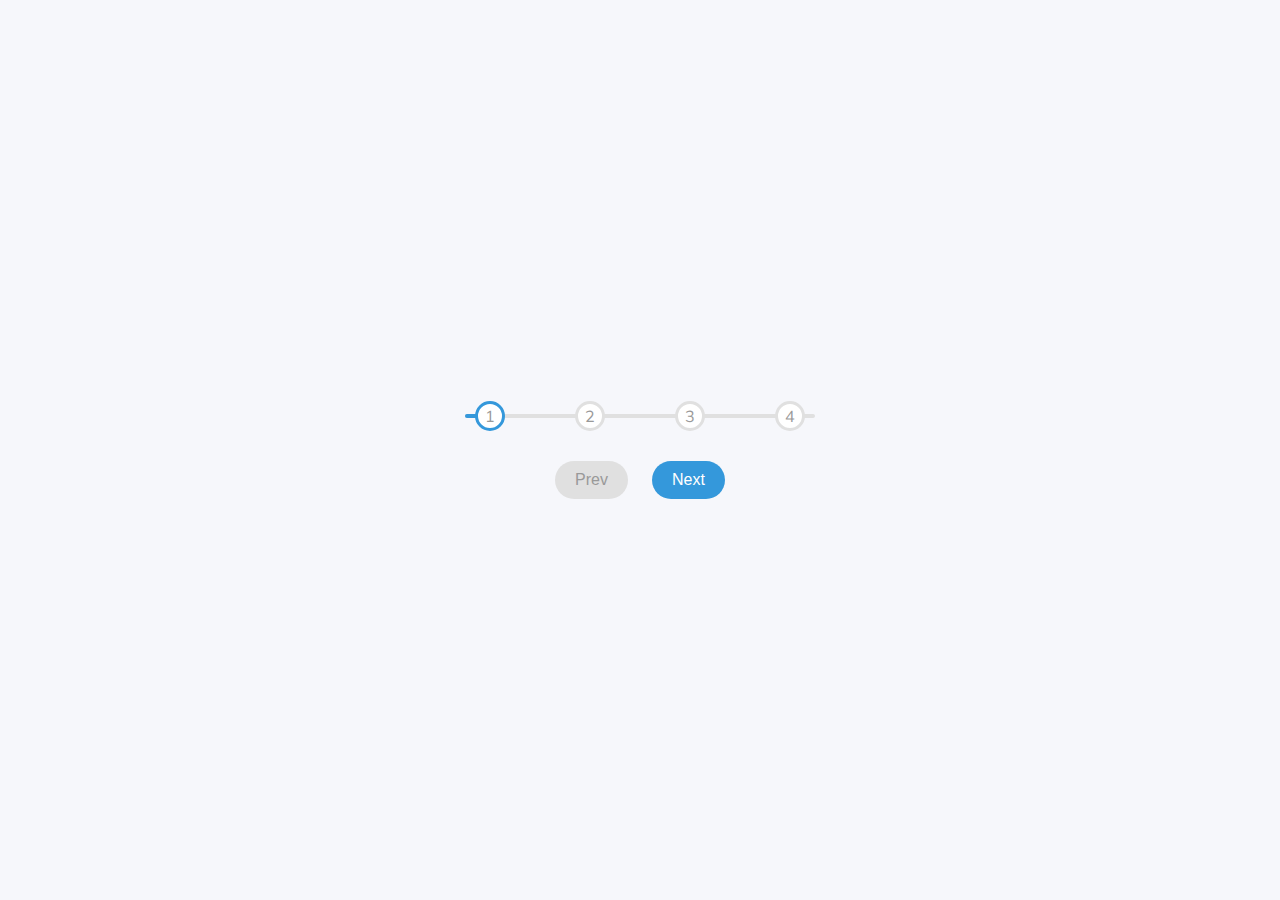
<file: Day2 - form steps/index.html>
<!DOCTYPE html>
<html lang="en">
  <head>
    <meta charset="UTF-8" />
    <meta name="viewport" content="width=device-width, initial-scale=1.0" />
    <link rel="stylesheet" href="style.css" />
    <title>My Project</title>
  </head>
  <body>
    <div class="container">
      <div class="progress-container">
        <div class="progress" id="progress"></div>
        <div class="circle active">
          <span>1</span>
        </div>
        <div class="circle">
          <span>2</span>
        </div>
        <div class="circle">
          <span>3</span>
        </div>
        <div class="circle">
          <span>4</span>
        </div>
      </div>
      <button class="btn" id="prev" disabled>Prev</button>
      <button class="btn" id="next">Next</button>
    </div>
    <script src="script.js"></script>
  </body>
</html>
</file>
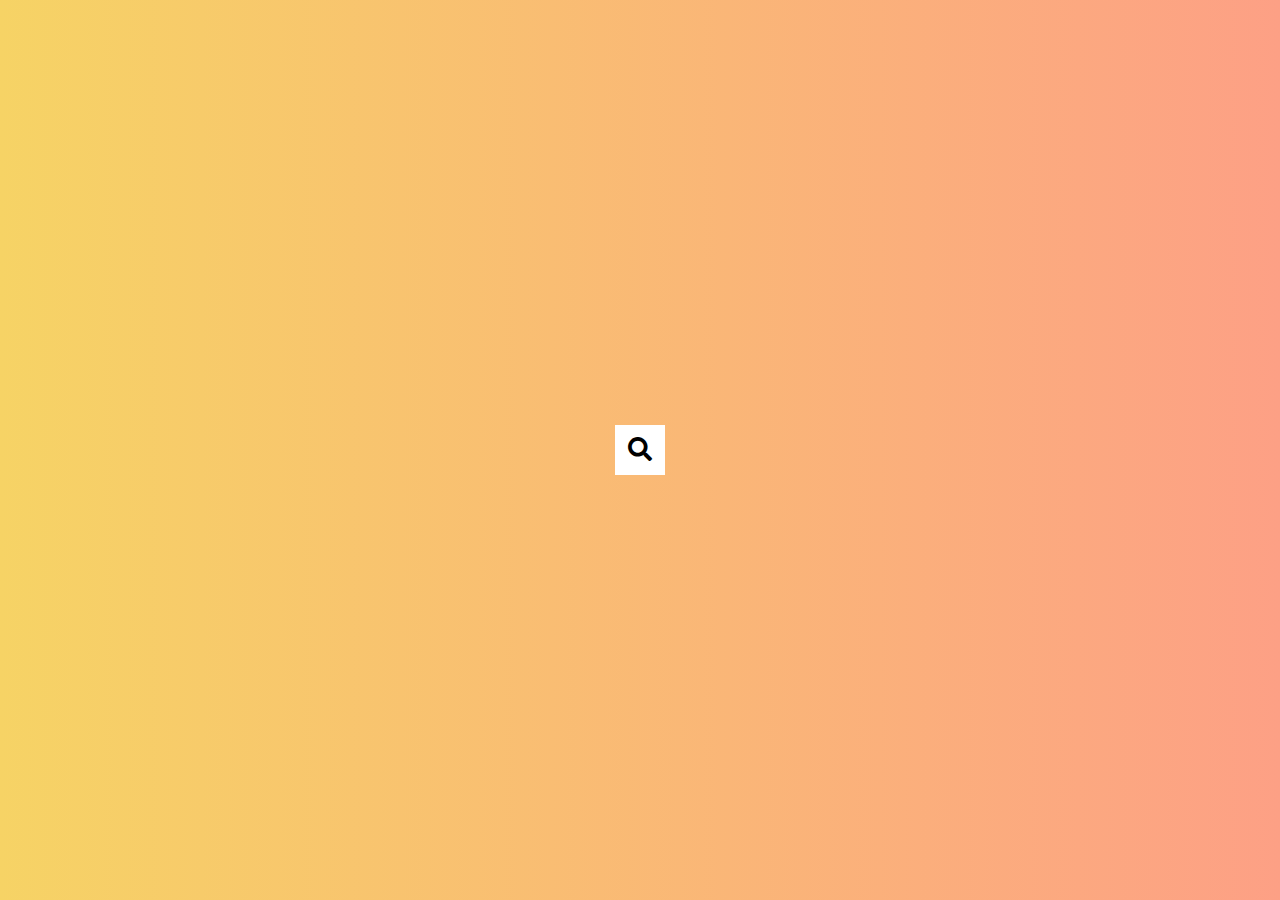
<file: Day4 - search widget/index.html>
<!DOCTYPE html>
<html lang="en">
  <head>
    <meta charset="UTF-8" />
    <meta name="viewport" content="width=device-width, initial-scale=1.0" />
    <link rel="stylesheet" href="style.css" />
    <title>My Project</title>
    <link rel="stylesheet"
    href="https://cdnjs.cloudflare.com/ajax/libs/font-awesome/5.13.0/css/all.min.css"
  </head>
  <body>
    <div class="search">
      <input type="text" class="input" placeholder="Search..." />
      <button class="btn">
        <i class="fas fa-search"></i>
      </button>
    </div>
    <script src="script.js"></script>
  </body>
</html>
</file>
<file: Day2 - form steps/style.css>
@import url("https://fonts.googleapis.com/css2?family=Muli&display=swap");

* {
  box-sizing: border-box;
}

body {
  background-color: #f6f7fb;
  font-family: "Muli", sans-serif;
  display: flex;
  flex-direction: column;
  align-items: center;
  justify-content: center;
  height: 100vh;
  overflow: hidden;
  margin: 0;
}

.container {
  text-align: center;
}

.progress-container {
  display: flex;
  position: relative;
  justify-content: space-between;
  margin-bottom: 30px;
  max-width: 100%;
  width: 350px;
}

.progress-container::before {
  content: "";
  background-color: #e0e0e0;
  border-radius: 20px;
  top: 50%;
  left: 0;
  position: absolute;
  width: 100%;
  height: 4px;
  transform: translateY(-50%);
  z-index: -1;
  transition: 0.5s ease;
}

.progress {
  background-color: #3498db;
  border-radius: 20px;
  top: 50%;
  left: 0;
  position: absolute;
  width: 10%;
  height: 4px;
  transform: translateY(-50%);
  z-index: -1;
  transition: 0.5s ease;
}

.circle {
  background-color: #fff;
  color: #999;
  border-radius: 50%;
  width: 30px;
  height: 30px;
  margin: 0 10px;
  display: flex;
  justify-content: center;
  align-items: center;
  border: 3px solid #e0e0e0;
  transition: 0.4 ease;
}

.circle.active {
  border-color: #3498db;
}

.btn {
  background-color: #3498db;
  border: none;
  border-radius: 20px;
  color: #fff;
  cursor: pointer;
  font-size: 16px;
  padding: 10px 20px;
  margin: 0 10px;
  transition: 0.4s ease;
}

.btn:active {
  transform: scale(0.98);
}

.btn:focus {
  outline: none;
}

.btn:disabled {
  background-color: #e0e0e0;
  color: #999;
  cursor: not-allowed;
}
</file>
<file: Day4 - search widget/style.css>
@import url("https://fonts.googleapis.com/css2?family=Roboto:wght@400;700&display=swap");

* {
  box-sizing: border-box;
}

body {
  background-image: linear-gradient(to right, #f6d365, #fda085);
  font-family: "Roboto", sans-serif;
  display: flex;
  align-items: center;
  justify-content: center;
  height: 100vh;
  overflow: hidden;
  margin: 0;
}

.search {
  position: relative;
  height: 50px;
}

.search .input {
  background-color: #fff;
  border: 0;
  font-size: 18px;
  padding: 15px;
  height: 50px;
  width: 50px;
  transition: width 0.4s ease;
}

.btn {
  background-color: #fff;
  border: 0;
  cursor: pointer;
  position: absolute;
  font-size: 24px;
  top: 0;
  left: 0;
  height: 50px;
  width: 50px;
  transition: transform 0.3s ease;
}

.btn:focus,
.input:focus {
  outline: none;
}

.search.active .input {
  width: 200px;
}

.search.active .btn {
  transform: translateX(198px);
}
</file>
